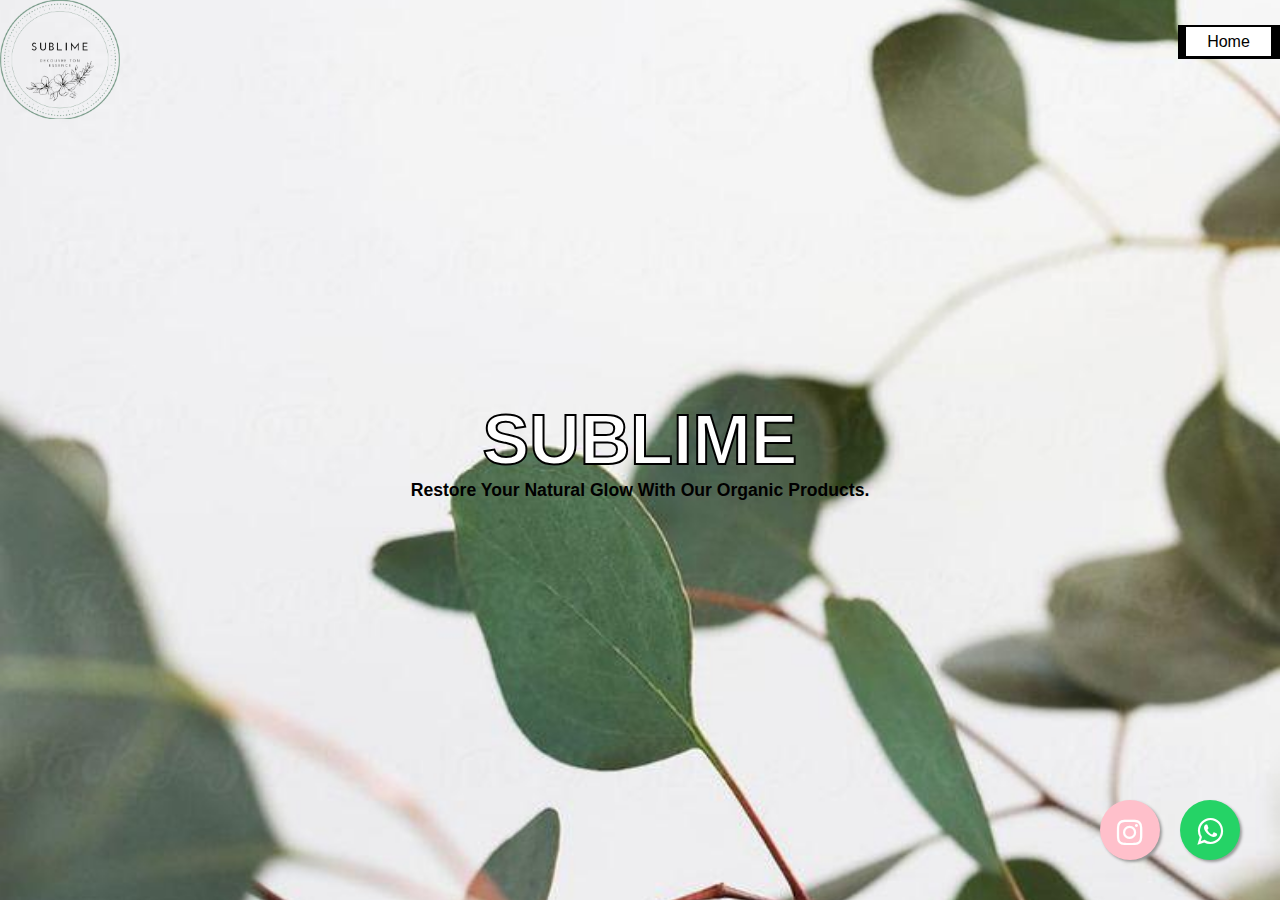
<file: index.html>
<!DOCTYPE html>
<html>
<head>
    <meta charset="utf-8">
    <meta name="viewport" content="width=device-width, initial-scale=1">
    <title>Sublime</title>
    <link rel="stylesheet" href="https://maxcdn.bootstrapcdn.com/font-awesome/4.5.0/css/font-awesome.min.css">
    <link rel="stylesheet"type="text/css"href="style.css">
    <link rel="icon" href="image/background.jpeg?v=2">


</head>
<body>
    <header>
       
        <div class="logo">
            <img src="image/logoo.png">
        </div>
         <div class="main">
              <ul>
                   <li class="active"><a href="index.html"> Home </a></li>
                   <li><a href="product.html"> Products </a></li>
                   <li><a href="contact.html"> Contact</a></li>
                   
                   
              </ul>
         </div>
         <div class="title">
             <h1>SUBLIME</h1>
             <p>Restore Your Natural Glow With Our Organic Products.</p>
         </div>

         <a href="https://wa.me/+358449786217" class="whatsapp_float" target="_blank"> <i class="fa fa-whatsapp whatsapp-icon"></i></a>
         <a href="https://www.instagram.com/sublime_san/" class="instagram_float" target="_blank"> <i class="fa fa-instagram instagram-icon prr"></i></a>
      

         
        
    </header>
    
        
    
</body>
</html>
</file>
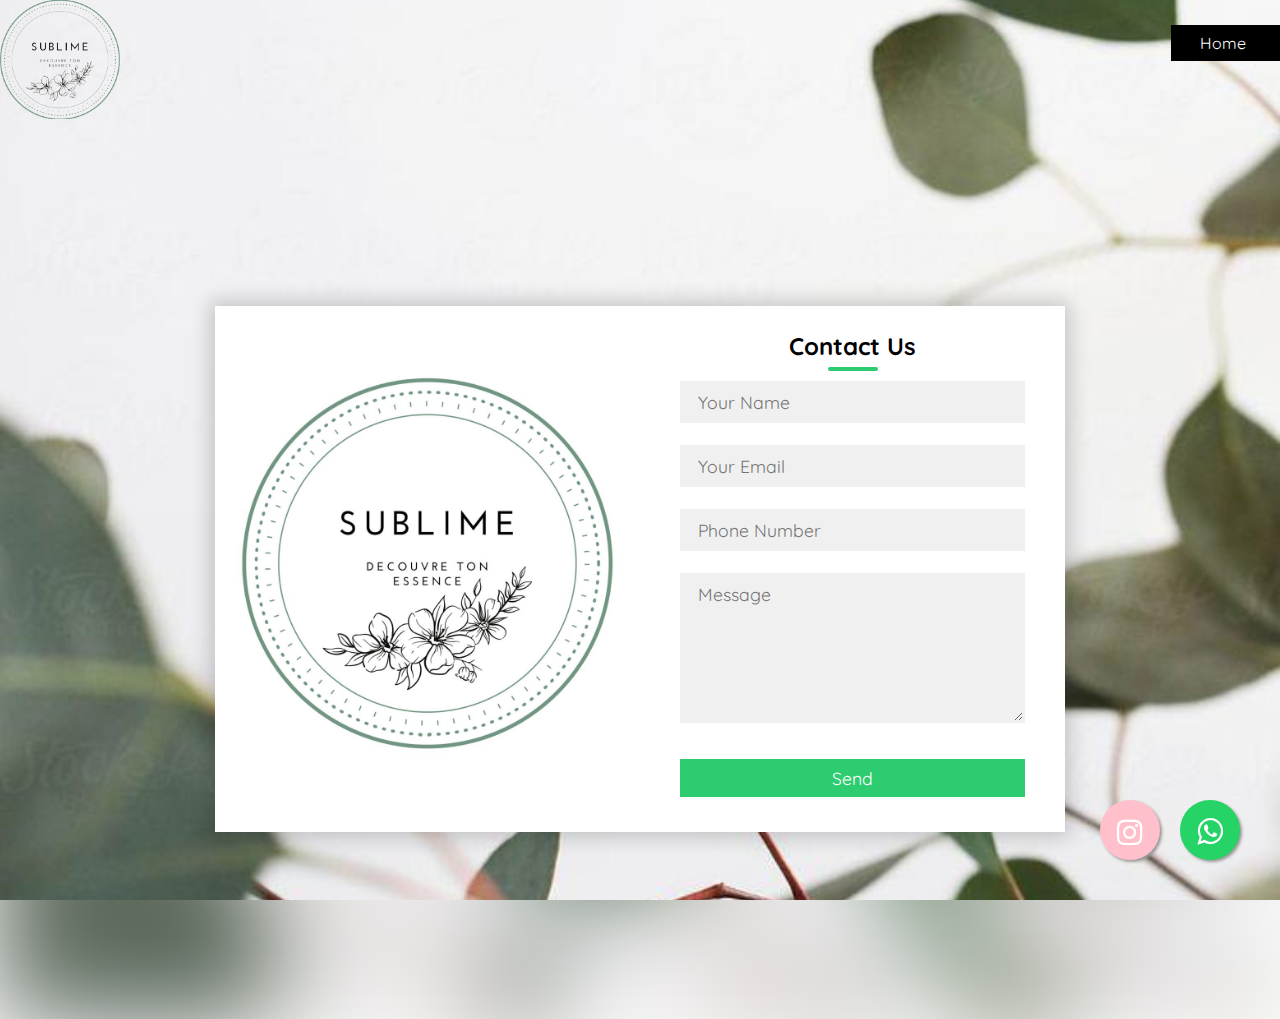
<file: contact.html>
<!DOCTYPE html>
<html lang="en">
<head>
    <meta charset="UTF-8">
    <meta http-equiv="X-UA-Compatible" content="IE=edge">
    <meta name="viewport" content="width=device-width, initial-scale=1.0">
    <title>Contact Page</title>
    <link rel="stylesheet" href="https://maxcdn.bootstrapcdn.com/font-awesome/4.5.0/css/font-awesome.min.css">
    <link rel="stylesheet"type="text/css"href="style.css">
    <link rel="icon" href="image/background.jpeg">
</head>
<body>
    <header class="header3">
    <div class="logo">
        <img src="/image/logoo.png">
    </div>
     <div class="main">
          <ul>
               <li><a href="index.html"> Home </a></li>
               <li><a href="product.html"> Products </a></li>
               <li class="active"><a href="contact.html"> Contact</a></li>
               
          </ul>
     </div>
     <head>
        <title>Contact us</title>
        <link rel="stylesheet" type="text/css" href="style.css">
        <link href="https://fonts.googleapis.com/css?family=Quicksand&display=swap" rel="stylesheet">
        <meta name="viewport" content="width=device-width,initial-scale=1.0,minimum-scale=1.0,maximum-scale=1.0">
    </head>
    <body>
        <div class="container">
            <div class="contact-box">
                <div class="left"></div>
                <div class="right">
                    <form method="POST" action="mailto:lahoucine.alahyane2002@gmail.com">
                    <h2>Contact Us</h2>
                    <input type="text" class="field" placeholder="Your Name" required>
                    <input type="email" class="field" placeholder="Your Email" required>
                    <input type="number" class="field" placeholder="Phone Number">
                    <textarea placeholder="Message" class="field" required></textarea>
                    <a href="https://wa.me/+358449786217" class="whatsapp_float" target="_blank"> <i class="fa fa-whatsapp whatsapp-icon"></i></a>
                    <a href="https://www.instagram.com/sublime_san/" class="instagram_float" target="_blank"> <i class="fa fa-instagram instagram-icon prr"></i></a>
                    <button class="btn">Send</button>
                    </form>
                </div>
            </div>
        </div>
    </body>
    </section>
    
</body>
</html>
</file>
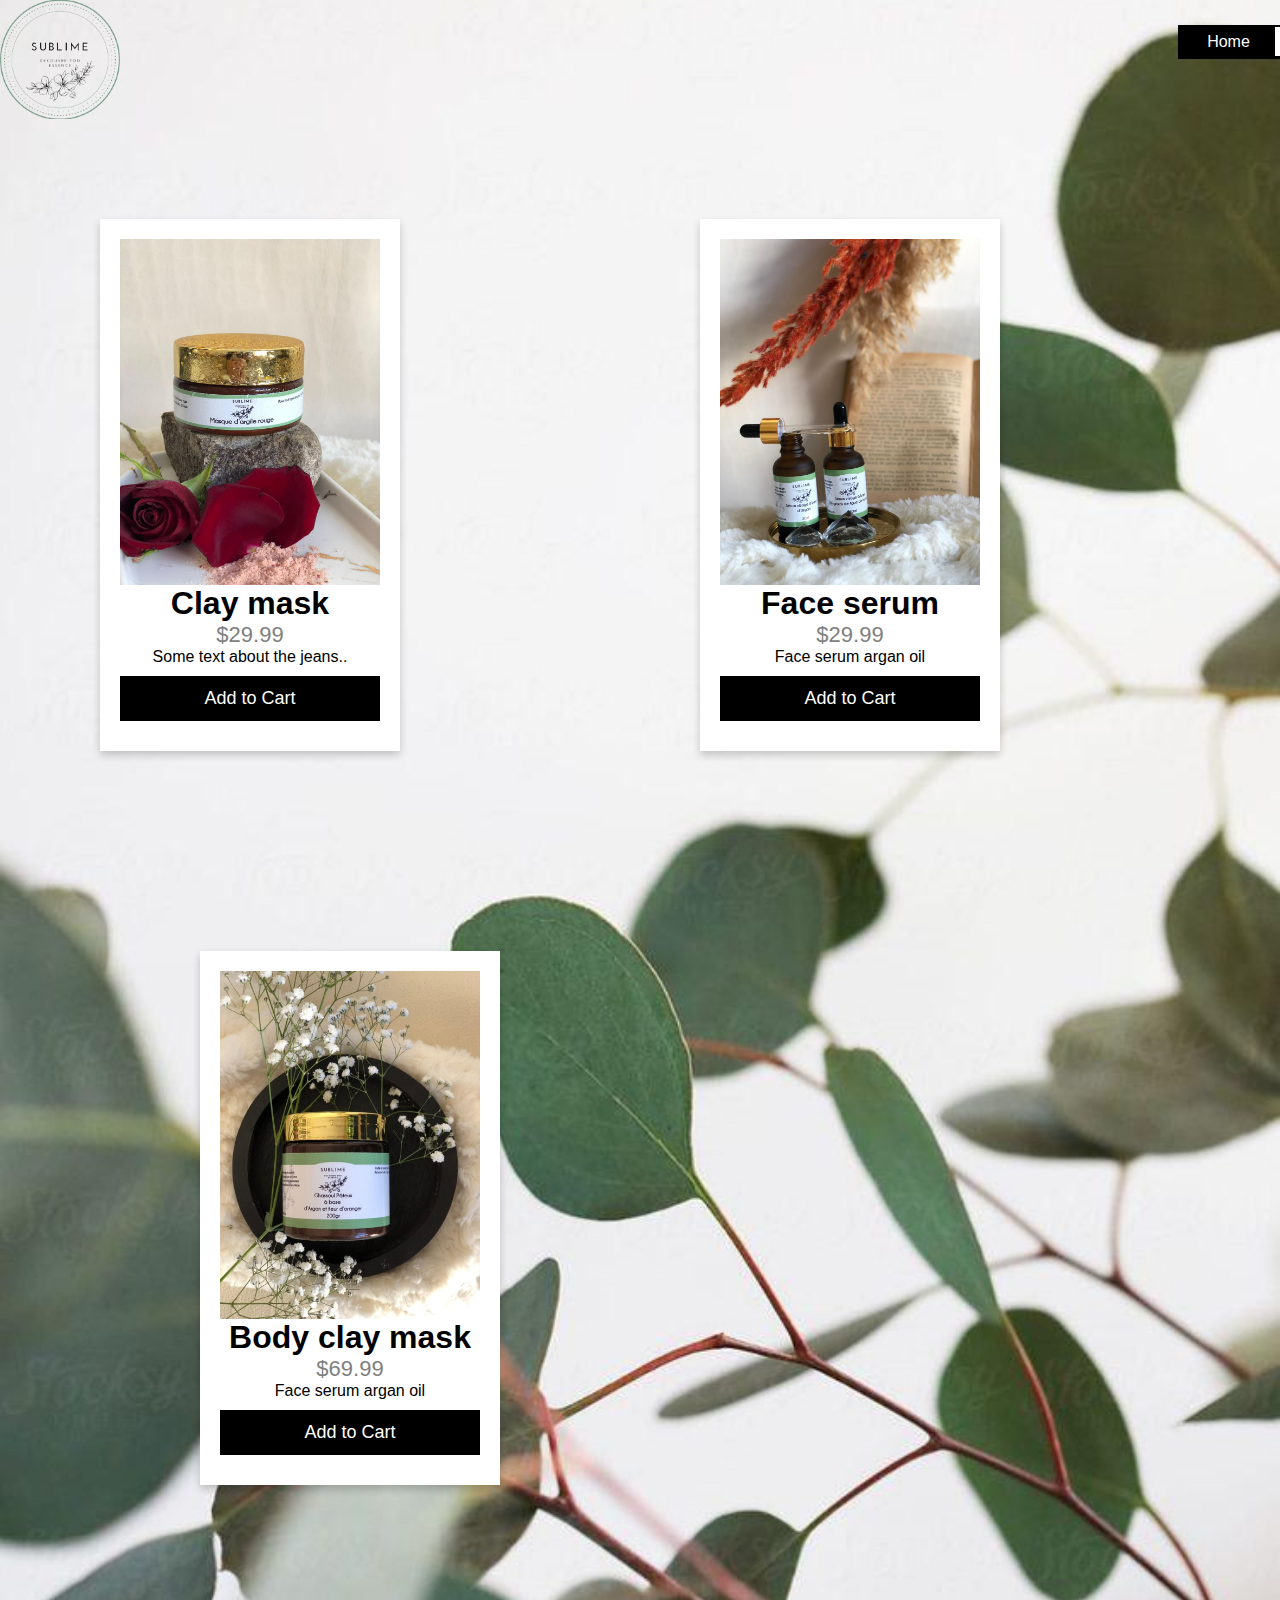
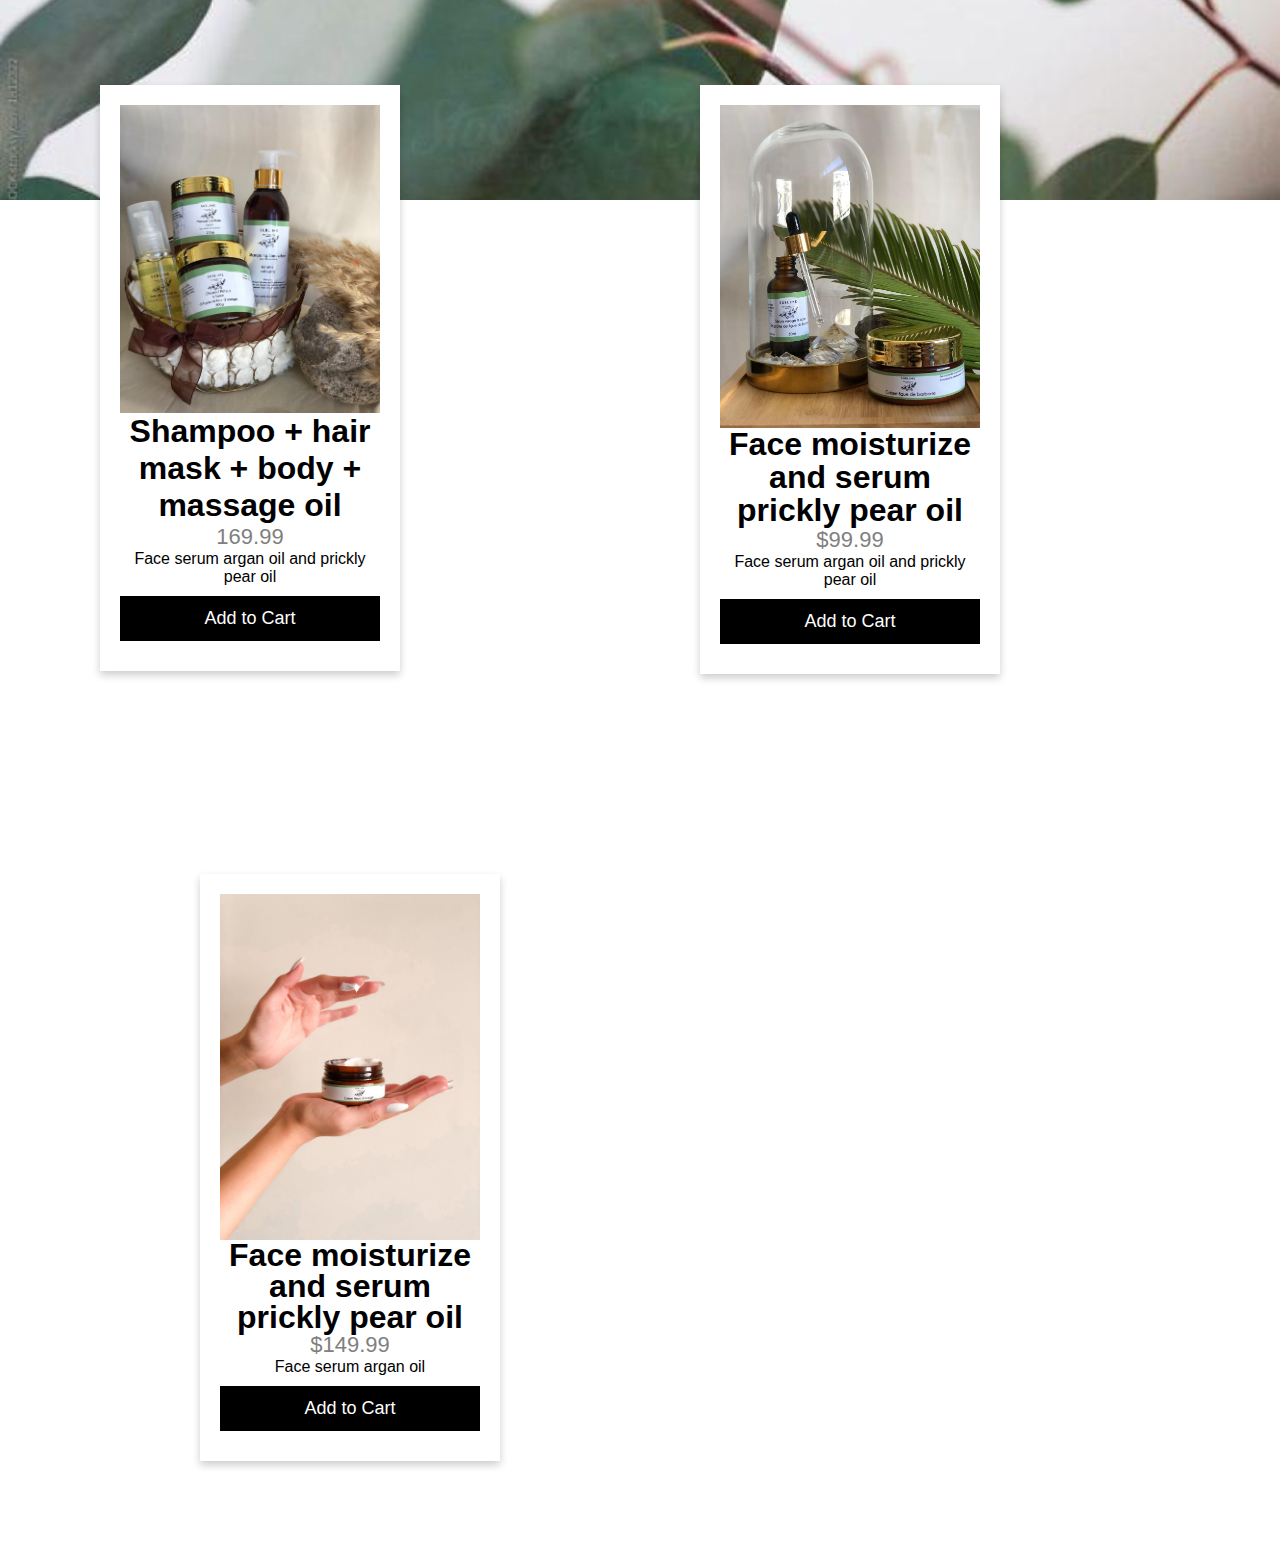
<file: product.html>
<!DOCTYPE html>
<html lang="en">
<head>
    <meta charset="UTF-8">
    <meta http-equiv="X-UA-Compatible" content="IE=edge">
    <meta name="viewport" content="width=device-width, initial-scale=1.0">
    <title>Products Page</title>
    <link rel="stylesheet"type="text/css"href="style.css">
    <link rel="icon" href="image/background.jpeg?v=2">

</head>
<body>
  <header class="header2">
    <div class="logo">
        <img src="image/logoo.png">
    </div>
     <div class="main">
          <ul>
               <li><a href="index.html"> Home </a></li>
               <li class="active"><a href="product.html"> Products </a></li>
               <li><a href="contact.html"> Contact</a></li>
               
          </ul>
     </div>

<body>
     <div class="card1">
        <img src="image/1.jpeg" alt="Denim Jeans" style="width:100%">
        <h1>Clay mask</h1>
        <p class="price">$29.99</p>
        <p>Some text about the jeans..</p>
        <p><button>Add to Cart</button></p>
      </div>


      <div class="card2">
        <img src="image/2.jpeg" alt="Denim Jeans" style="width:100%">
        <h1>Face serum</h1>
        <p class="price">$29.99</p>
        <p>Face serum argan oil </p>
        <p><button>Add to Cart</button></p>
      </div>


      <div class="card3">
        <img src="image/3.jpeg" alt="Denim Jeans" style="width:100%">
        <h1>Body clay mask</h1>
        <p class="price">$69.99</p>
        <p>Face serum argan oil </p>
        <p><button>Add to Cart</button></p>
      </div>
    

      <div class="card4">
        <img src="image/4.jpeg" alt="Denim Jeans" style="width:100%">
        <h1>Shampoo + hair mask + body + massage oil</h1>
        <p class="price">169.99</p>
        <p>Face serum argan oil and prickly pear oil</p>
        <p><button>Add to Cart</button></p>
      </div>

      <div class="card5">
        <img src="image/5.jpeg" alt="Denim Jeans" style="width:100%">
        <h1 style="line-height: 1.03;">Face moisturize and serum prickly pear oil</h1>
        <p class="price">$99.99</p>
        <p>Face serum argan oil and prickly pear oil</p>
        <p><button>Add to Cart</button></p>
      </div>

      <div class="card6">
        <img src="image/6.jpeg" alt="Denim Jeans" style="width:100%">
        <h1 style="line-height: 0.960;">Face moisturize and serum prickly pear oil</h1>
        <p class="price">$149.99</p>
        <p>Face serum argan oil </p>
        <p><button>Add to Cart</button></p>
      </div>
    </header>
    
</body>
</html>
</file>
<file: style.css>
*{
    margin: 0;
    padding: 0;
    font-family: century Gothic;

}

body {
    text-align: center;
}
header{
    
    background-image: url(image/background.jpeg);
    height: 100vh;
    background-size: cover;
    background-position: center;
}


.header2 {
  
  background-image: url(image/background.jpeg);
  height: 200vh;
  background-size: cover;
  background-position: center;

}
ul{
    float: right;
    list-style-type: none;
    margin-top: 25px;
    margin-right: -250px;
    border: solid 2px ;
    padding: 6px;
    background-color: #000;
}
 
 ul li{
     display: inline-block;
 }
 ul li a{
    text-decoration:none;
    color:#fff;
    padding: 5px 20px;
    border: 1px solid transparent;
    transition: 0.6s ease;
}
ul li a:hover{
    background-color: #fff;
    color: black;
    -webkit-text-stroke-width: 1px;
    -webkit-text-stroke-color: black;
}
ul li.active a{
    background-color: #fff;
    color: black;
}
img{
    float: left;
    width: 120px;
    height: auto;
}
.main{
    max-width: 1200px;
    margin: auto;
    
}
.title{
    position: absolute;
    top: 50%;
    left: 50%;
    transform: translate(-50%,-50%);
}
.title h1{
    color: white;
    font-size: 70px;
    -webkit-text-stroke-width: 2px;
    -webkit-text-stroke-color: black;
}
.title p{
    font-weight: 600;
    font-size: 1.1rem;
}
.card1 {
    box-shadow: 0 4px 8px 0 rgba(0, 0, 0, 0.2);
    max-width: 300px;
    margin: auto;
    text-align: center;
    font-family: arial;
    float: left;
    content: "";
    clear: both;
    display: table;
    display: inline-block;
   margin: 100px 100px;
   padding:20px;
  width: 70%;
  background-color: white;
   
   
  }
  
  .price {
    color: grey;
    font-size: 22px;
  }
  
  .card button {
    border: none;
    outline: 0;
    padding: 12px;
    color: white;
    background-color: #000;
    text-align: center;
    cursor: pointer;
    width: 100%;
    font-size: 18px;
  }
  
  .card button:hover {
    opacity: 0.7;
  }

  .card2 {
    box-shadow: 0 4px 8px 0 rgba(0, 0, 0, 0.2);
    max-width: 300px;
    margin: auto;
    text-align: center;
    font-family: arial;
    float: left;
    background-color: white;
    padding: 5px;
    display: inline-block;
    margin: 100px 200px;
    padding:20px;
    
    
  }
  
  .price {
    color: grey;
    font-size: 22px;
  }
  
  .card button {
    border: none;
    outline: 0;
    padding: 12px;
    color: white;
    background-color: #000;
    text-align: center;
    cursor: pointer;
    width: 100%;
    font-size: 18px;
  }
  
  
  .card button:hover {
    opacity: 0.7;
  }
  
  .card3 {
    box-shadow: 0 4px 8px 0 rgba(0, 0, 0, 0.2);
    max-width: 300px;
    margin: auto;
    text-align: center;
    font-family: arial;
    float: left;
    background-color: white;
    padding: 5px;
    display: table;
    display: inline-block;
    margin: 100px 200px;
    padding:20px;
 
  }
  
  .price {
    color: grey;
    font-size: 22px;
  }
  
  .card button {
    border: none;
    outline: 0;
    padding: 12px;
    color: white;
    background-color: #000;
    text-align: center;
    cursor: pointer;
    width: 100%;
    font-size: 18px;
  }
  
  .card button:hover {
    opacity: 0.7;
  }

  .card4 {
    box-shadow: 0 4px 8px 0 rgba(0, 0, 0, 0.2);
    max-width: 300px;
    margin: auto;
    text-align: center;
    font-family: arial;
    float: left;
    content: "";
    clear: both;
    display: table;
    display: inline-block;
  margin: 100px 100px;
  padding:20px;
  background-color: white;
  }
  
  .price {
    color: grey;
    font-size: 22px;
  }
  
   button {
    margin: 10px auto;
    border: none;
    outline: 0;
    padding: 12px;
    color: white;
    background-color: black;
    text-align: center;
    cursor: pointer;
    width: 100%;
    font-size: 18px;
  }
  
  .card button:hover {
    opacity: 0.7;
  }

  .card5 {
    box-shadow: 0 4px 8px 0 rgba(0, 0, 0, 0.2);
    max-width: 300px;
    margin: auto;
    text-align: center;
    font-family: arial;
    float: left;
    background-color: white;
  padding: 5px;
  display: inline-block;
  margin: 100px 200px;
  padding:20px;
 
  }
  
  .price {
    color: grey;
    font-size: 22px;
  }
  
  .card button {
    border: none;
    outline: 0;
    padding: 12px;
    color: white;
    background-color: #000;
    text-align: center;
    cursor: pointer;
    width: 100%;
    font-size: 18px;
  }
  
  .card button:hover {
    opacity: 0.7;
  }


  .card6 {
    box-shadow: 0 4px 8px 0 rgba(0, 0, 0, 0.2);
    max-width: 300px;
    margin: auto;
    text-align: center;
    font-family: arial;
    float: left;
    width: 33.33%;
    padding: 5px;
    display: inline-block;
    margin: 100px 200px;
    padding:20px;
    background-color: white;
 
  }
  
  .price {
    color: grey;
    font-size: 22px;
  }
  
  .card button {
    border: none;
    outline: 0;
    padding: 12px;
    color: white;
    background-color: #000;
    text-align: center;
    cursor: pointer;
    width: 100%;
    font-size: 18px;
  }
  
  .card button:hover {
    opacity: 0.7;
  }

  .logo2{
    width: 100px;
    
        }
    
    .logo2 img{
    margin-left: 0px 0px 0px 30px;
    width: 2000px;
    height: 100px;
    
    }

    *{
      padding: 0;
      margin: 0;
      box-sizing: border-box;
      font-family: 'Quicksand', sans-serif;
    }
    
    body{
      height: 100vh;
      width: 100%;
    }
    
    .container{
      position: relative;
      width: 100%;
      height: 100%;
      display: flex;
      justify-content: center;
      align-items: center;
      padding: 20px 100px;
    }
    
    .container:after{
      content: '';
      position: absolute;
      width: 100%;
      height: 100%;
      left: 0;
      top: 0;
      background: url("image/background.jpeg") no-repeat center;
      background-size: cover;
      filter: blur(50px);
      z-index: -1;
      
    }
    .contact-box{
      max-width: 850px;
      display: grid;
      grid-template-columns: repeat(2, 1fr);
      justify-content: center;
      align-items: center;
      text-align: center;
      background-color: #fff;
      box-shadow: 0px 0px 19px 5px rgba(0,0,0,0.19);
    }
    
    .left{
      background: url("image/logo.jpeg") no-repeat center;
      background-size: cover;
      height: 100%;
    }
    
    .right{
      padding: 25px 40px;
    }
    
    h2{
      position: relative;
      padding: 0 0 10px;
      margin-bottom: 10px;
    }
    
    h2:after{
      content: '';
        position: absolute;
        left: 50%;
        bottom: 0;
        transform: translateX(-50%);
        height: 4px;
        width: 50px;
        border-radius: 2px;
        background-color: #2ecc71;
    }
    
    .field{
      width: 100%;
      border: 2px solid rgba(0, 0, 0, 0);
      outline: none;
      background-color: rgba(230, 230, 230, 0.6);
      padding: 0.5rem 1rem;
      font-size: 1.1rem;
      margin-bottom: 22px;
      transition: .3s;
    }
    
    .field:hover{
      background-color: rgba(0, 0, 0, 0.1);
    }
    
    textarea{
      min-height: 150px;
    }
    
    .btn{
      width: 100%;
      padding: 0.5rem 1rem;
      background-color: #2ecc71;
      color: #fff;
      font-size: 1.1rem;
      border: none;
      outline: none;
      cursor: pointer;
      transition: .3s;
    }
    
    .btn:hover{
        background-color: #27ae60;
    }
    
    .field:focus{
        border: 2px solid rgba(30,85,250,0.47);
        background-color: #fff;
    }
    
    @media screen and (max-width: 880px){
      .contact-box{
        grid-template-columns: 1fr;
      }
      .left{
        height: 200px;
      }
    }

    .whatsapp_float {
      position:fixed;
      width:60px;
      height:60px;
      bottom:40px;
      right:40px;
      background-color:#25d366;
      color:#FFF;
      border-radius:50px;
      text-align:center;
      font-size:30px;
      box-shadow: 2px 2px 3px #999;
            z-index:100;
    }
    
    .whatsapp-icon {
      margin-top:16px;
    }
    .instagram_float{
      position:fixed;
      width:60px;
      height:60px;
      bottom:40px;
      right:120px;
      background-color: pink;
      color: white;
      border-radius: 50px;
      text-align: center;
      font-size: 30px;
      box-shadow: 2px 2px 3px #999;
      z-index: 100;
    }
    .prr{
      padding: 17px;

    } 
    .instagram_icon{
      margin-top: 16px;
    }
</file>
